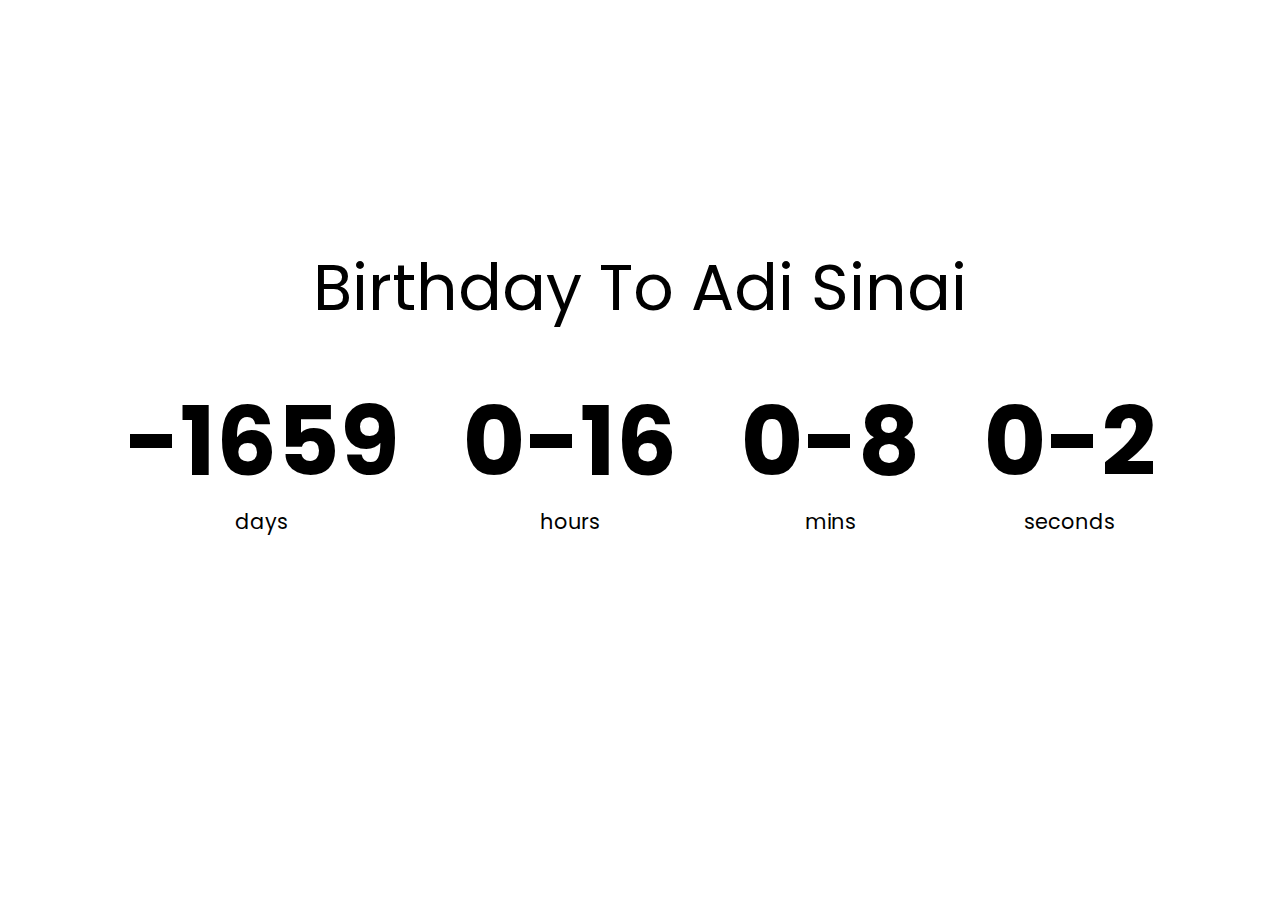
<file: counter-timer/index.html>
<!DOCTYPE html>
<html lang="en">
  <head>
    <meta charset="UTF-8" />
    <meta http-equiv="X-UA-Compatible" content="IE=edge" />
    <meta name="viewport" content="width=device-width, initial-scale=1.0" />
    <title>Counterdown Timer</title>
    <link rel="stylesheet" href="style.css" />
    <script src="script.js" defer></script>
  </head>
  <body>
    <h1>Birthday To Adi Sinai</h1>

    <div class="countdown-container">
      <div class="countdown-el days-c">
        <p class="big-text" id="days">0</p>
        <span>days</span>
      </div>
      <div class="countdown-el hours-c">
        <p class="big-text" id="hours">0</p>
        <span>hours</span>
      </div>
      <div class="countdown-el mins-c">
        <p class="big-text" id="mins">0</p>
        <span>mins</span>
      </div>
      <div class="countdown-el seconds-c">
        <p class="big-text" id="seconds">0</p>
        <span>seconds</span>
      </div>
    </div>
  </body>
</html>
</file>
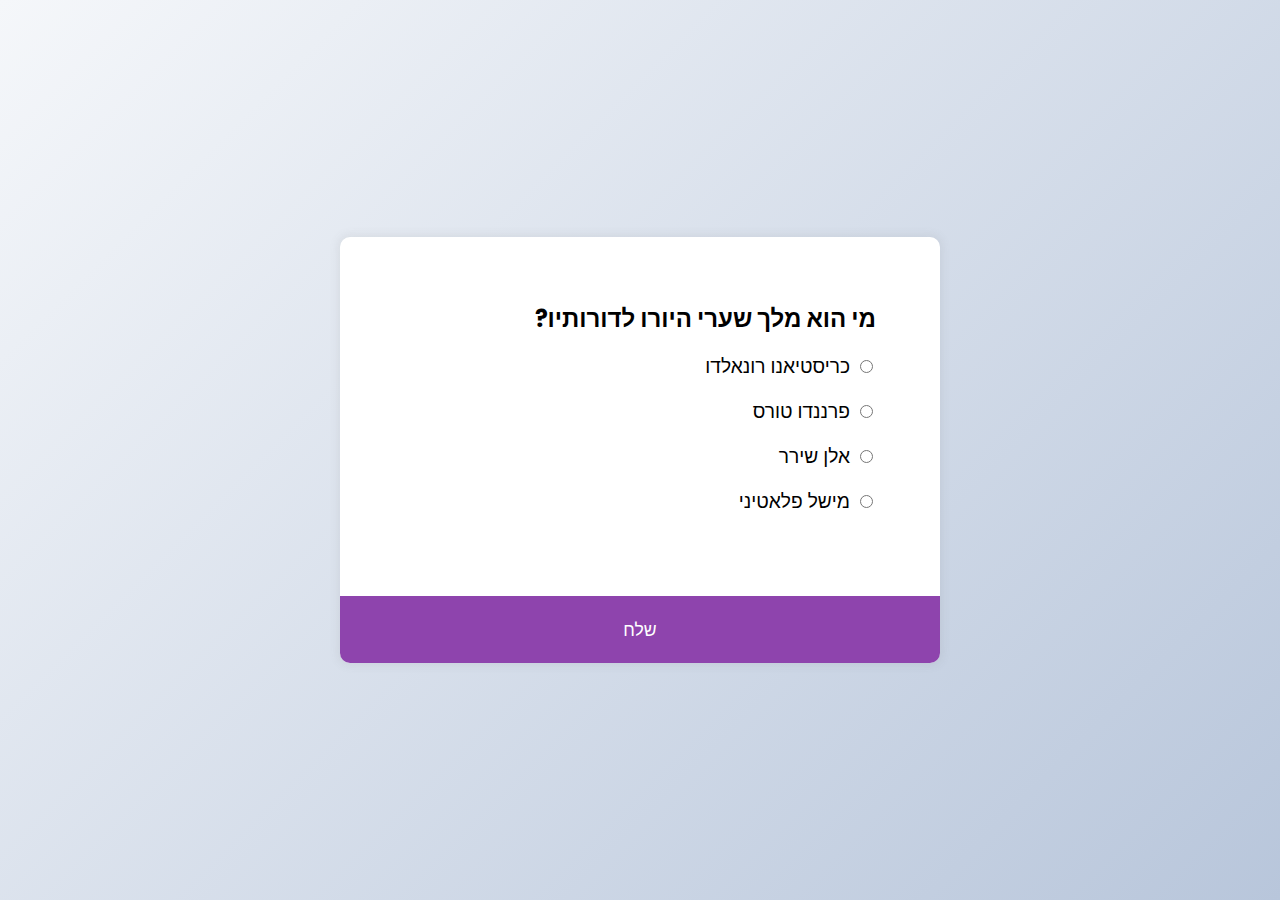
<file: quiz-app/index.html>
<!DOCTYPE html>
<html lang="en">
  <head>
    <meta charset="UTF-8" />
    <meta http-equiv="X-UA-Compatible" content="IE=edge" />
    <meta name="viewport" content="width=device-width, initial-scale=1.0" />
    <title>Quiz-app</title>
    <link rel="stylesheet" href="style.css" />
    <script src="script.js" defer></script>
  </head>
  <body>
    <div class="quiz-container">
      <div class="quiz-header">
        <h2 id="question">question text</h2>
        <ul>
          <li>
            <input type="radio" id="a" name="answer" />
            <label id="a_text" for="">Question</label>
          </li>
          <li>
            <input type="radio" id="b" name="answer" />
            <label id="b_text" for="">Question</label>
          </li>
          <li>
            <input type="radio" id="c" name="answer" />
            <label id="c_text" for="">Question</label>
          </li>
          <li>
            <input type="radio" id="d" name="answer" />
            <label id="d_text" for="">Question</label>
          </li>
        </ul>
      </div>

      <button id="submit">שלח</button>
    </div>
  </body>
</html>
</file>
<file: counter-timer/style.css>
@import url("https://fonts.googleapis.com/css2?family=Poppins:wght@200;400;600&display=swap");

* {
  box-sizing: border-box;
}

body {
  background-image: url("https://images.unsplash.com/photo-1477601263568-180e2c6d046e?ixid=MnwxMjA3fDB8MHxwaG90by1wYWdlfHx8fGVufDB8fHx8&ixlib=rb-1.2.1&auto=format&fit=crop&w=1050&q=80");
  background-repeat: no-repeat;
  background-size: cover;
  display: flex;
  flex-direction: column;
  align-items: center;
  min-height: 100vh;
  font-family: "Poppins", sans-serif;
  margin: 0;
}

h1 {
  font-weight: normal;
  font-size: 4rem;
  margin-top: 15rem;
}

.countdown-container {
  display: flex;
  flex-wrap: wrap;
  justify-content: center;
}

.big-text {
  font-weight: bold;
  font-size: 6rem;
  line-height: 1;
  margin: 1rem 2rem;
}

.countdown-el {
  text-align: center;
}

.countdown-el span {
  font-size: 1.3rem;
}
</file>
<file: quiz-app/style.css>
@import url("https://fonts.googleapis.com/css2?family=Poppins:wght@200;400;600&display=swap");

* {
  box-sizing: border-box;
}

body {
  background-color: #b8c6db;
  background-image: linear-gradient(315deg, #b8c6db 0%, #f5f7fa 100%);
  display: flex;
  align-items: center;
  justify-content: center;
  font-family: "Poppins", sans-serif;
  margin: 0;
  min-height: 100vh;
}

.quiz-container {
  background-color: #fff;
  border-radius: 10px;
  box-shadow: 0 0 10px 2px rgba(100, 100, 100, 0.1);
  overflow: hidden;
  width: 600px;
  max-width: 100%;
}

.quiz-header {
  padding: 4rem;
  direction: rtl;
}

h2 {
  margin: 0;
}

ul {
  list-style: none;
  padding: 0;
}

ul li {
  font-size: 1.2rem;
  margin: 1rem 0;
}

ul li label {
  cursor: pointer;
}

button {
  background-color: #8e44ad;
  border: none;
  color: white;
  cursor: pointer;
  display: block;
  font-family: inherit;
  font-size: 1.1rem;
  width: 100%;
  padding: 1.3rem;
}

button:hover {
  background-color: #732d91;
}
</file>
